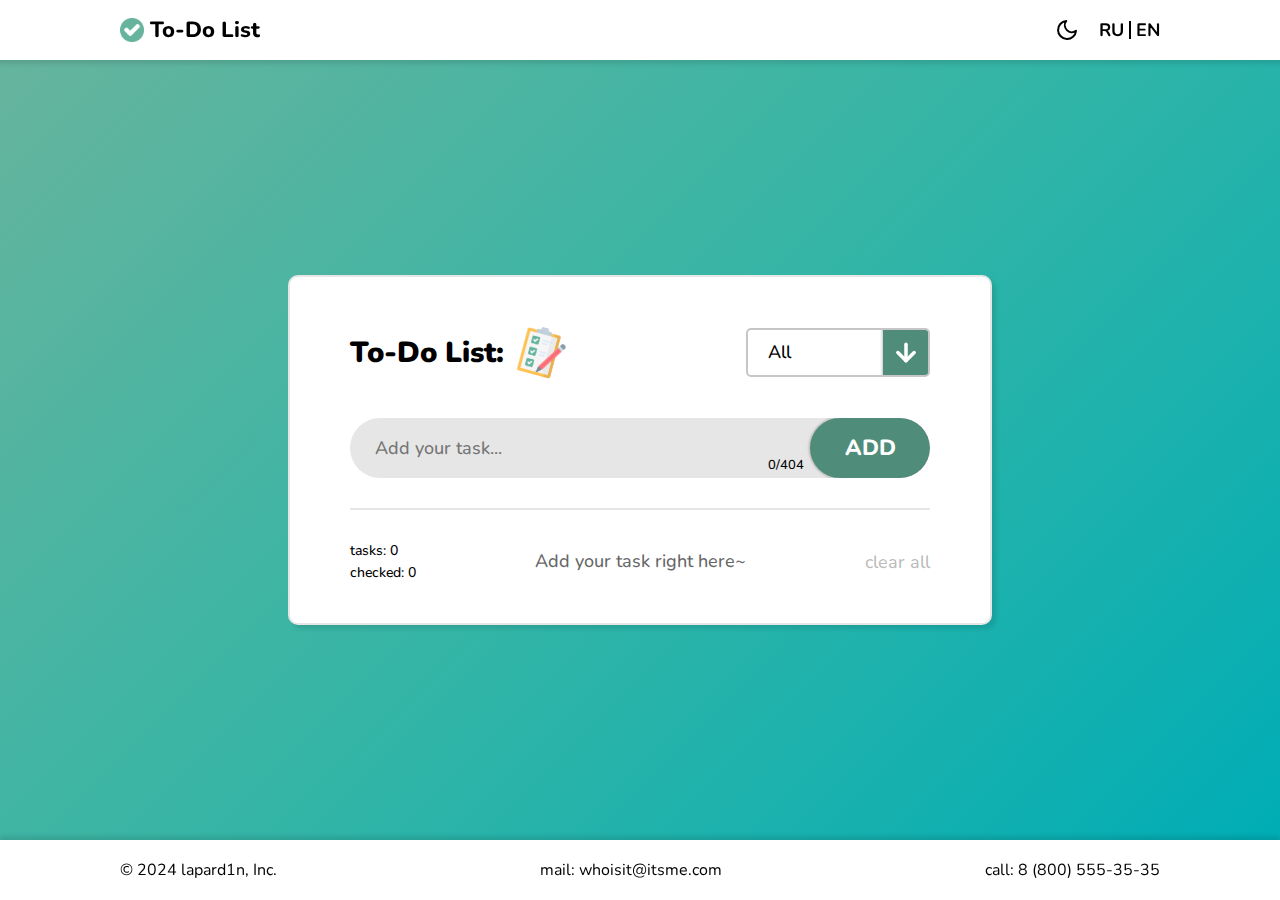
<file: index.html>
<!DOCTYPE html>
<html lang="en">

<head>
  <meta charset="UTF-8">
  <meta name="viewport" content="width=device-width, initial-scale=1.0">
  <title>First To-Do List</title>
  <link rel="icon" href="./img/icon/favicon.ico">

  <link rel="stylesheet" href="./css/additions/normalize.css">
  <link rel="stylesheet" href="./css/additions/fonts.css">

  <link rel="stylesheet" href="./css/semantics/global.css">
  <link rel="stylesheet" href="./css/semantics/header.css">
  <link rel="stylesheet" href="./css/semantics/main.css">
  <link rel="stylesheet" href="./css/semantics/footer.css">

  <link rel="stylesheet" href="./css/additions/animations.css">
  <link rel="stylesheet" href="./css/additions/adaptive.css">
</head>

<body>
  <div class="wrapper">
    <header class="header">
      <nav class="header__list">
        <a class="header__title" href="./index.html">
          <img src="./img/icon/favicon-32x32.png" alt="Logo To-Do List app">
          To-Do List
        </a>

        <section class="header__menu">
          <div class="header__theme">
            <img src="./img/moonDark.svg" alt="Dark theme button" id="dark-theme">
            <img src="./img/sunLight.svg" alt="Light theme button" id="light-theme">
          </div>
          <div class="header__lang">
            <span>RU</span>
            <hr>
            <span>EN</span>
          </div>
        </section>
      </nav>
    </header>

    <main class="todo-app">
      <header class="todo-app__header">
        <div class="todo-app__title">
          <h1>To-Do List:</h1>
          <img src="./img/toDoList.webp" alt="Icon To-Do project">
        </div>

        <div class="todo-app__filter">
          <div class="todo-app__filter-row">
            <span class="todo-app__filter-element_target" id="all">All</span>
            <button class="todo-app__filter-button">
              <img src="./img/arrowDownLight.svg" alt="Button that opens the list">
            </button>
          </div>
          <div class="todo-app__filter-list">
            <span class="todo-app__filter-element" id="checked">Checked</span>
            <span class="todo-app__filter-element" id="unchecked">Unchecked</span>
          </div>
        </div>
      </header>

      <section class="todo-app__row">
        <textarea class="todo-app__input" id="input-box" placeholder="Add your task..." rows="1"
          maxlength="404"></textarea>
        <span class="todo-app__range"></span>
        <button class="todo-app__publish" id="input-publish" disabled>Add</button>
      </section>

      <hr class="todo-app__spacer">

      <section class="todo-app__list" id="list-container">
        <article class="task" id="task-prototype" draggable="false">
          <div class="task__content unchecked">
            <p></p>
          </div>
          <div class="task__panel">
            <span class="task__drag-panel dragging">
              <img class="task__drag-ico" src="./img/verticalDotsDark.svg" alt="Button for dragging a task."
                draggable="false">
              <img class="task__drag-ico" src="./img/verticalDotsDark.svg" alt="Button for dragging a task."
                draggable="false">
            </span>
            <img class="task__panel-button changing" src="./img/editDark.svg" alt="Button for changing a task."
              draggable="false">
            <img class="task__panel-button deleting" src="./img/trashDark.svg" alt="Button for deleting a task."
              draggable="false">
          </div>
        </article>
      </section>

      <footer class="todo-app__info" id="tasks-info">
        <div class="todo-app__counter">
          <span class="todo-app__counter-value"></span>
          <span class="todo-app__counter-value"></span>
        </div>
        <p class="todo-app__placeholder"></p>
        <div class="todo-app__cleaning">
          <button class="todo-app__clear">Clear all</button>
          <span class="todo-app__strike"></span>
        </div>
      </footer>

      <button class="scroll-arrow">
        <img src="./img/arrowDark.svg" alt="Button for srolling." draggable="false">
      </button>
    </main>

    <footer class="footer">
      <section class="footer__list">
        <a target="_blank" href="https://github.com/lapard1n">© 2024 lapard1n, Inc.</a>
        <a target="_blank" href="mailto:whoisit@who.com?subject=To-Do List app">mail:
          whoisit@itsme.com</a>
        <a target="_blank" href="tel:+78005553535">call: 8 (800) 555-35-35</a>
      </section>
    </footer>
  </div>

  <script type="module" src="./js/app.js"></script>
</body>

</html>
</file>
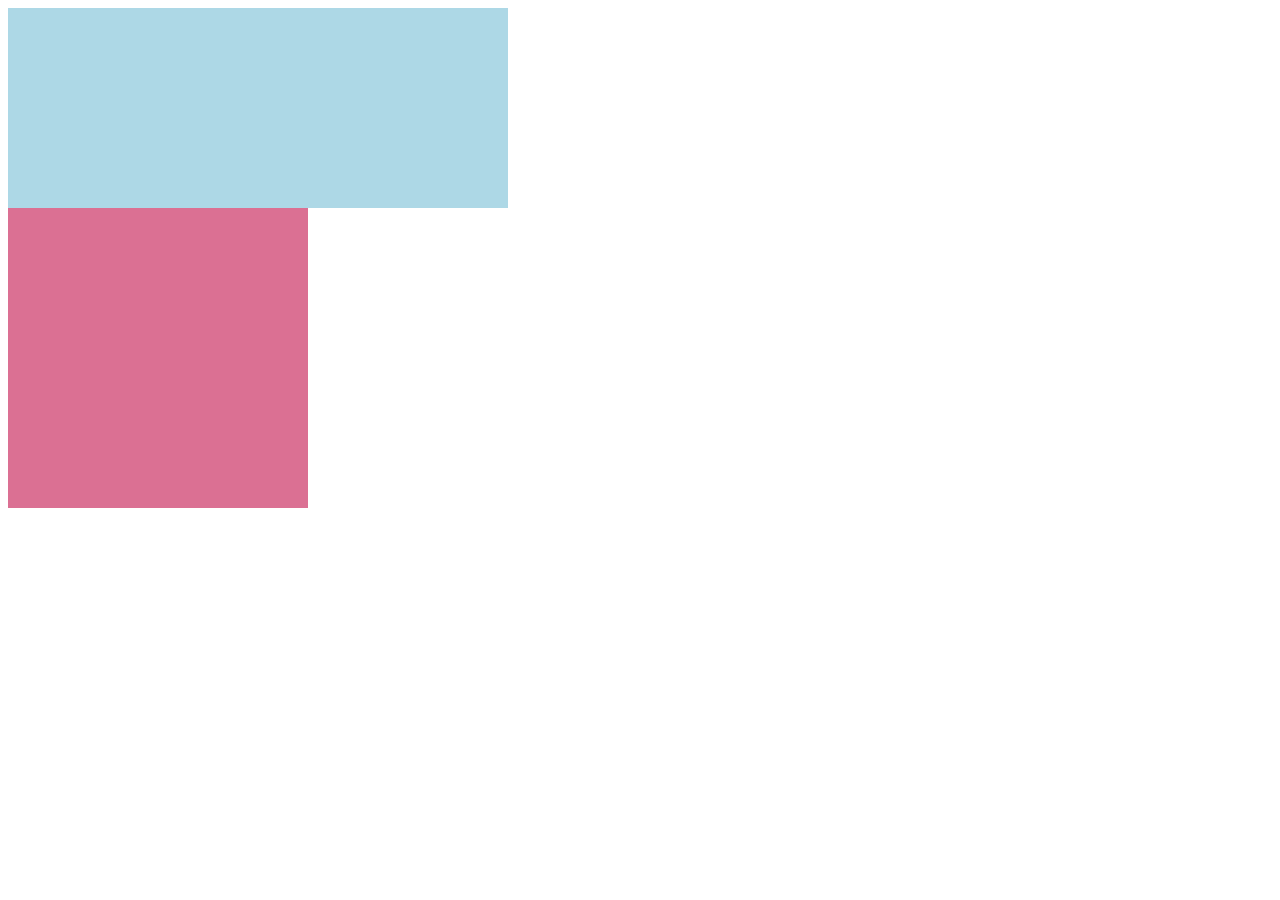
<file: test/test.html>
<!DOCTYPE html>
<html>

<head>
  <style>
    .da {
      width: 500px;
      height: 200px;
      background-color: lightblue;
    }

    .back {
      width: 300px;
      height: 300px;
      background-color: palevioletred;
    }
  </style>
</head>

<body>

  <div class="da" draggable="true"></div>
  <div class="back"></div>

  <script>
    const bob = document.querySelector('body');

    function handleDragStart(event) {
      // Create a proxy element
      // const proxy = document.querySelector('.da').cloneNode(true);
      // bob.appendChild(proxy);
      // Set the drag image to be the proxy
      // event.dataTransfer.setDragImage(proxy, 0, 0);

      event.target.style.width = '300px'
    }

    const draggableElement = document.querySelector('.da');
    draggableElement.addEventListener('dragstart', handleDragStart);
  </script>

</body>

</html>
</file>
<file: css/additions/fonts.css>
/* LOCAL FONTS */
@font-face {
  font-family: "Nunito";
  src: url(../../fonts/Nunito-ExtraLight.woff) format("woff"),
    url(../../fonts/Nunito-ExtraLight.woff2) format("woff2");
  font-weight: 200;
  font-style: normal;
}

@font-face {
  font-family: "Nunito";
  src: url(../../fonts/Nunito-Light.woff) format("woff"),
    url(../../fonts/Nunito-Light.woff2) format("woff2");
  font-weight: 300;
  font-style: normal;
}

@font-face {
  font-family: "Nunito";
  src: url(../../fonts/Nunito-Regular.woff) format("woff"),
    url(../../fonts/Nunito-Regular.woff2) format("woff2");
  font-weight: 400;
  font-style: normal;
}

@font-face {
  font-family: "Nunito";
  src: url(../../fonts/Nunito-Medium.woff) format("woff"),
    url(../../fonts/Nunito-Medium.woff2) format("woff2");
  font-weight: 500;
  font-style: normal;
}

@font-face {
  font-family: "Nunito";
  src: url(../../fonts/Nunito-SemiBold.woff) format("woff"),
    url(../../fonts/Nunito-SemiBold.woff2) format("woff2");
  font-weight: 600;
  font-style: normal;
}

@font-face {
  font-family: "Nunito";
  src: url(../../fonts/Nunito-Bold.woff) format("woff"),
    url(../../fonts/Nunito-Bold.woff2) format("woff2");
  font-weight: 700;
  font-style: normal;
}

@font-face {
  font-family: "Nunito";
  src: url(../../fonts/Nunito-ExtraBold.woff) format("woff"),
    url(../../fonts/Nunito-ExtraBold.woff2) format("woff2");
  font-weight: 800;
  font-style: normal;
}

@font-face {
  font-family: "Nunito";
  src: url(../../fonts/Nunito-Black.woff) format("woff"),
    url(../../fonts/Nunito-Black.woff2) format("woff2");
  font-weight: 900;
  font-style: normal;
}
</file>
<file: css/semantics/global.css>
* {
  margin: 0;
  padding: 0;
  box-sizing: content-box;
  font-family: "Nunito", sans-serif;
  font-weight: 500;
  font-size: 18px;
  -webkit-tap-highlight-color: transparent;
}

* ::-webkit-scrollbar {
  display: none; /* Chromium */
}

@supports not selector(::-webkit-scrollbar) {
  * {
    -ms-overflow-style: none; /* IE and Edge */
    scrollbar-width: none; /* Firefox */
  }
}

.wrapper {
  width: 100%;
  min-height: calc(100vh - 360px);
  margin: 60px 0;
  padding: 120px 0;
  position: relative;
  display: flex;
  justify-content: center;
  align-items: center;
  background: linear-gradient(135deg, #66b49d, #34b5a6, #00adb5);
}
</file>
<file: css/semantics/header.css>
/* HEADER */
.header {
  width: 100%;
  height: 60px;
  padding: 0 15px;
  display: flex;
  justify-content: center;
  align-items: center;
  position: fixed;
  top: 0;
  z-index: 2;
  background: #ffffff;
  box-shadow: 0px 4px 4px rgba(0, 0, 0, 10%);
}

.header__list {
  width: 100%;
  max-width: 1040px;
  height: 100%;
  padding: 0 30px;
  display: flex;
  justify-content: space-between;
  align-items: center;
}

.header__title {
  display: flex;
  align-items: center;
  color: inherit;
  text-decoration: none;
  font-size: 1.2rem;
  font-weight: 800;
  position: relative;
  transition: color 400ms ease;
}

.header__title::after {
  content: "";
  height: 3px;
  width: 0;
  position: absolute;
  top: 50%;
  left: 30px;
  transform: translateY(-50%);
  background: #000000;
  border-radius: 25px;
  transition: width 400ms ease;
}

.header__title img {
  width: 24px;
  margin-right: 6px;
  transition: transform 400ms ease;
}

.header__title:hover::after {
  width: calc(100% - 25px);
}
.header__title:hover img {
  transform: rotateZ(360deg);
}

.header__menu,
.header__lang,
.header__theme {
  display: flex;
  align-items: center;
  position: relative;
}

.header__theme {
  width: 32px;
  height: 32px;
  margin-right: 16px;
  background: #ffffff;
  border-radius: 16px;
  transition: background 200ms ease;
  cursor: pointer;
}

.header__theme img {
  width: 24px;
  position: absolute;
  top: 50%;
  left: 50%;
  transform: translate3d(-50%, -50%, 0);
  transition: opacity 200ms ease;
}

#light-theme {
  opacity: 0;
}
#dark-theme {
  opacity: 100%;
}
.header__theme:hover {
  background: #000000;
}
.header__theme:hover #light-theme {
  opacity: 100%;
}
.header__theme:hover #dark-theme {
  opacity: 0%;
}

.header__lang span {
  font-size: 1rem;
  font-weight: 700;
  position: relative;
  cursor: pointer;
}

.header__lang hr {
  width: 2px;
  height: 1rem;
  margin: 0 5px;
  display: inline-block;
  background: #000000;
  outline: none;
  border: none;
}

.header__lang span::after {
  content: "";
  height: 2px;
  width: 0;
  position: absolute;
  bottom: -2px;
  left: 50%;
  transform: translateX(-50%);
  background: #000000;
  transition: width 200ms ease;
}

.header__lang span:hover::after {
  width: 100%;
}

.warning-window {
  position: absolute;
  top: 0;
  right: 0;
  z-index: 3;
  opacity: 0;
  transition: opacity 400ms ease;
}

.warning-window__message {
  min-width: 220px;
  padding: 10px 20px;
  display: inline-block;
  background: #ffffff;
  border: 2px solid #c6c6c6;
  border-radius: 10px;
  border-top-right-radius: 0;
}

.warning-window__angle {
  width: 20px;
  height: 20px;
  position: absolute;
  bottom: calc(100% - 1px);
  right: 20px;
  transform: translateY(50%) rotate(45deg);
  background: #ffffff;
  border-top: 2px solid #c6c6c6;
  border-left: 2px solid #c6c6c6;
}
</file>
<file: css/semantics/main.css>
/* MAIN */
.todo-app {
  width: 100%;
  max-width: 700px;
  padding: 40px 0;
  margin-bottom: 0;
  position: relative;
  z-index: 1;
  background: #ffffff;
  border: 2px solid #e6e6e6;
  border-radius: 10px;
  box-shadow: 4px 4px 4px rgba(0, 0, 0, 10%);
  overflow: hidden;
}

.todo-app__header {
  margin: 0 60px 30px;
  display: flex;
  justify-content: space-between;
  align-items: center;
}

.todo-app__title {
  display: flex;
  align-items: center;
}

.todo-app__title h1 {
  font-weight: 900;
  font-size: 1.6rem;
}

.todo-app__title img {
  width: 48px;
  margin-left: 15px;
  transform: rotate(15deg);
  -webkit-user-select: none;
  -moz-user-select: none;
  -ms-user-select: none;
  user-select: none;
  pointer-events: none;
}

.todo-app__filter {
  width: 184px;
  position: relative;
}

.todo-app__filter-row {
  box-sizing: border-box;
  width: 100%;
  height: 49px;
  display: flex;
  align-items: center;
  position: relative;
  z-index: 3;
  border-radius: 5px;
  border: 2px solid #c6c6c6;
  background: #ffffff;
  overflow: hidden;
}

.todo-app__filter-button {
  width: 45px;
  height: calc(100% + 10px);
  display: flex;
  align-items: center;
  justify-content: center;
  position: absolute;
  top: 50%;
  right: 0;
  transform: translateY(-50%);
  border: none;
  outline: none;
  background: #508c7a;
  box-shadow: 0px 2px 2px rgba(0, 0, 0, 10%), 0px -2px 2px rgba(0, 0, 0, 10%),
    2px 0px 2px rgba(0, 0, 0, 10%), -2px 0px 2px rgba(0, 0, 0, 10%);
  transition: background 200ms ease;
  cursor: pointer;
}

.todo-app__filter-button img {
  transform: rotateX(0deg);
  pointer-events: none;
}

.todo-app__filter-button:hover {
  background: #66b49d;
}

.todo-app__filter-list {
  width: 170px;
  max-height: 0px;
  display: flex;
  flex-direction: column;
  align-items: flex-start;
  justify-content: center;
  position: absolute;
  top: 0;
  left: 50%;
  z-index: 2;
  transform: translateX(-50%);
  border: 2px solid #c6c6c6;
  border-top: none;
  border-bottom-left-radius: 5px;
  border-bottom-right-radius: 5px;
  background-color: #ffffff;
  overflow: hidden;
  transition: top 400ms ease, max-height 400ms ease;
  cursor: pointer;
}

.todo-app__filter-element {
  width: calc(100% - 20px);
  height: 40px;
  padding-left: 20px;
  display: flex;
  align-items: center;
  position: relative;
  transition: background 200ms ease;
}

.todo-app__filter-element::after {
  content: "";
  width: 100%;
  height: 1px;
  position: absolute;
  left: 0;
  top: 0px;
  background-color: #c6c6c6;
}

.todo-app__filter-element:hover {
  background-color: #c6c6c6;
}

.todo-app__filter-element_target {
  width: calc(100% - 20px - 45px);
  padding-left: 20px;
}

/* INPUT BOX */
.todo-app__row {
  height: 30px;
  margin: 0 60px;
  position: relative;
  display: flex;
  align-items: center;
  overflow: hidden;
  background: #e6e6e6;
  border-radius: 30px;
  padding: 15px 0 15px 25px;
}

.todo-app__input {
  width: calc(100% - 145px);
  min-height: 25px;
  line-height: 25px;
  background: transparent;
  border: none;
  outline: none;
  resize: none;
  cursor: text;
}

.todo-app__range {
  position: absolute;
  bottom: 0.7rem;
  right: calc(120px + (0.7rem * 0.5));
  font-size: 0.7rem;
  transform: translateY(50%);
}

.todo-app__publish {
  width: 120px;
  height: 60px;
  position: absolute;
  top: 50%;
  right: 0;
  transform: translateY(-50%);
  border: none;
  outline: none;
  background-color: #66b49d;
  box-shadow: 0px 2px 2px rgba(0, 0, 0, 10%), 0px -2px 2px rgba(0, 0, 0, 10%),
    2px 0px 2px rgba(0, 0, 0, 10%), -2px 0px 2px rgba(0, 0, 0, 10%);
  border-radius: 60px;
  font-size: 1.2rem;
  font-weight: 800;
  text-transform: uppercase;
  color: #ffffff;
  -webkit-user-select: none;
  -moz-user-select: none;
  -ms-user-select: none;
  user-select: none;
}

.todo-app__publish:hover {
  background-color: #73c8ae;
  cursor: pointer;
}

.todo-app__publish:disabled {
  background-color: #508c7a;
  cursor: not-allowed;
}

.todo-app__spacer {
  width: calc(100% - 120px);
  height: 2px;
  margin: 30px 60px 15px;
  background-color: #e6e6e6;
  outline: none;
  border: none;
}

/* LIST CONTAINER */
.todo-app__list {
  margin: 0 30px;
  display: flex;
  flex-direction: column;
  justify-content: flex-start;
  align-items: flex-end;
  position: relative;
}

#task-prototype {
  display: none;
}

.task {
  width: calc(100% - 60px);
  max-height: 125px;
  padding: 15px 30px;
  display: flex;
  justify-content: space-between;
  position: relative;
  background: #ffffff;
  border: 2px solid #ffffff;
  border-radius: 5px;
  scale: 1;
}

.task__content {
  width: 100%;
  display: flex;
  align-items: flex-start;
  padding: 0 10px 0 40px;
  line-height: 25px;
  cursor: pointer;
  word-break: break-all;
  overflow-y: scroll;
}

.task__content::before {
  content: "";
  width: 25px;
  height: 25px;
  position: absolute;
  top: 50%;
  left: 30px;
  transform: translateY(-50%);
  background-image: url(../../img/unchecked.webp);
  background-size: cover;
  background-repeat: no-repeat;
  background-position: center center;
}

.task__content.checked {
  color: rgba(0, 0, 0, 60%);
  text-decoration: line-through;
}
.task__content.checked.task__content::before {
  background-image: url(../../img/checked.webp);
}

.task__panel {
  display: flex;
  align-items: flex-start;
}

.task__panel-button {
  width: 25px;
  margin-left: 10px;
  display: block;
  cursor: pointer;
}

/* TASK SCROLLING */
.task_scrolling::-webkit-scrollbar {
  display: block;
  width: 8px;
}

.task_scrolling::-webkit-scrollbar-track {
  background: #e6e6e6;
  border-radius: 4px;
}

.task_scrolling::-webkit-scrollbar-thumb {
  background: #508c7a;
  border-radius: 5px;
}

@supports not selector(::-webkit-scrollbar) {
  .task_scrolling {
    -ms-overflow-style: thin;
    scrollbar-width: thin;
    scrollbar-color: #508c7a #e6e6e6;
  }
}

/* TASK DRAGGING */
.task__drag-panel {
  width: 20px;
  height: 25px;
  margin-left: 10px;
  position: relative;
  overflow: hidden;
  cursor: pointer;
}

.task__drag-ico {
  display: block;
  width: 25px;
  top: 0;
  position: absolute;
  -webkit-user-select: none;
  -moz-user-select: none;
  -ms-user-select: none;
  user-select: none;
}

.task__drag-ico:first-child {
  left: -7.5px;
}

.task__drag-ico:last-child {
  right: -7.5px;
}

.task_dragging {
  width: 225px;
  height: 25px;
  border-radius: 5px;
  border: 2px solid #c6c6c6;
}

.task_dragging .task__content {
  display: flex;
  align-items: flex-start;
  overflow: hidden;
}

.hide_drag {
  width: calc(100% - 60px);
  border: 2px solid #c6c6c6;
}

.hide_drag .task__content:where(.task__content),
.hide_drag .task__panel:where(.task__panel) {
  opacity: 0;
}

/* TASK EDITOR AND EDITING */
.todo-app__row_editor {
  width: 100%;
  margin: 0;
  border: 2px solid #c6c6c6;
  border-radius: 5px;
}

.todo-app__row_editor .todo-app__publish {
  border-radius: 5px;
  background: #ffc250;
}

.todo-app__row_editor .todo-app__publish:hover {
  background: #ffd250;
}

.todo-app__row_editor .todo-app__publish:disabled {
  background: #dca745;
}

.task_editing {
  max-height: none;
}

.task_editing .task__content {
  padding: 0 0 0 40px;
  text-decoration: none !important;
}

.task_editing .todo-app__range {
  color: #000000 !important;
}

.unchanging {
  cursor: not-allowed;
}

/* TASK DELETING */

.task_deleting {
  -webkit-animation: task-deletion 400ms ease forwards;
  animation: task-deletion 400ms ease forwards;
}

/* LIST INFO */
.todo-app__info {
  margin: 15px 60px 0;
  display: flex;
  justify-content: space-between;
  align-items: center;
}

.todo-app__counter {
  display: flex;
  flex-direction: column;
}

.todo-app__counter-value {
  text-transform: lowercase;
  line-height: 1.2rem;
  font-size: 0.8rem;
}

.todo-app__placeholder {
  opacity: 60%;
  cursor: pointer;
}

.todo-app__cleaning {
  position: relative;
  height: calc(1rem + 2px);
}

.todo-app__clear {
  background: none;
  outline: none;
  border: none;
  text-transform: lowercase;
  line-height: calc(1rem + 2px);
}

.todo-app__clear:hover {
  cursor: pointer;
}

.todo-app__clear:disabled {
  cursor: not-allowed;
}

.todo-app__strike {
  background: #000000;
  height: 2px;
  position: absolute;
  top: 50%;
  transform: translateY(-50%);
  cursor: pointer;
}

/* STYLES OF UPDOWNDUTTON */
.scroll-arrow {
  width: 60px;
  height: 60px;
  display: flex;
  justify-content: center;
  align-items: center;
  position: fixed;
  bottom: 90px;
  left: 50%;
  z-index: 2;
  transform: translateX(-50%);
  background: #ffffff;
  border: 2px solid #e6e6e6;
  border-radius: 10px;
  box-shadow: 4px 4px 4px rgba(0, 0, 0, 10%);
  opacity: 60%;
  visibility: hidden;
  transition: opacity 250ms ease;
  cursor: pointer;
}

.way-up {
  -webkit-animation: way-up 500ms forwards;
  animation: way-up 500ms forwards;
}

.way-down {
  -webkit-animation: way-down 500ms forwards;
  animation: way-down 500ms forwards;
}
</file>
<file: css/semantics/footer.css>
.footer {
  width: 100%;
  height: 60px;
  display: flex;
  justify-content: center;
  position: fixed;
  bottom: 0;
  z-index: 2;
  background: #ffffff;
  box-shadow: 0px -4px 4px rgba(0, 0, 0, 10%);
}

.footer__list {
  width: 100%;
  max-width: 1040px;
  height: 100%;
  padding: 0 30px;
  display: flex;
  justify-content: space-between;
  align-items: center;
}

.footer__list a,
.footer__list a:visited {
  position: relative;
  padding: 2px 0;
  font-size: 0.9rem;
  font-weight: 400;
  color: inherit;
  text-decoration: none;
}

.footer__list a::after {
  content: "";
  height: 1px;
  width: 0px;
  position: absolute;
  bottom: -2px;
  left: 50%;
  background: #000000;
  opacity: 80%;
  box-shadow: 0px 2px 4px rgba(0, 0, 0, 10%);
  transform: translateX(-50%);
  transition: width 200ms ease;
}

.footer__list a:hover::after {
  width: 100%;
}
</file>
<file: css/additions/animations.css>
/*? СТИРАНИЕ ЭЛЕМЕНТА СЛЕВА НАПРАВО */
@-webkit-keyframes task-deletion {
  from {
    transform: translateX(0);
    opacity: 100%;
  }
  50% {
    transform: translateX(-30px);
    opacity: 50%;
  }
  to {
    transform: translateX(30px);
    opacity: 0%;
  }
}
@keyframes task-deletion {
  from {
    transform: translateX(0);
    opacity: 100%;
  }
  50% {
    transform: translateX(-30px);
    opacity: 50%;
  }
  to {
    transform: translateX(30px);
    opacity: 0%;
  }
}

/*? ЛИНИЯ ЗАЧЕРКИВАНИЯ СЛЕВА НАПРАВО И НАЗАД */
@-webkit-keyframes line-animation {
  0% {
    width: 0;
    left: 120%;
    opacity: 0;
  }
  25% {
    width: 25%;
    left: 100%;
    opacity: 20%;
  }
  50% {
    width: 50%;
    left: 0;
    opacity: 40%;
  }
  75% {
    width: 75%;
    left: -20%;
    opacity: 60%;
  }
  100% {
    width: 120%;
    left: 50%;
    opacity: 80%;
    transform: translateX(-50%) translateY(-50%);
  }
}
@keyframes line-animation {
  0% {
    width: 0;
    left: 120%;
    opacity: 0;
  }
  25% {
    width: 25%;
    left: 100%;
    opacity: 20%;
  }
  50% {
    width: 50%;
    left: 0;
    opacity: 40%;
  }
  75% {
    width: 75%;
    left: -20%;
    opacity: 60%;
  }
  100% {
    width: 120%;
    left: 50%;
    opacity: 80%;
    transform: translateX(-50%) translateY(-50%);
  }
}
@-webkit-keyframes reverse-line {
  0% {
    width: 120%;
    left: 50%;
    opacity: 80%;
    transform: translateX(-50%) translateY(-50%);
  }
  25% {
    width: 75%;
    left: -20%;
    opacity: 60%;
  }
  50% {
    width: 50%;
    left: 0;
    opacity: 40%;
  }
  75% {
    width: 25%;
    left: 100%;
    opacity: 20%;
  }
  100% {
    width: 0;
    left: 120%;
    opacity: 0;
  }
}
@keyframes reverse-line {
  0% {
    width: 120%;
    left: 50%;
    opacity: 80%;
    transform: translateX(-50%) translateY(-50%);
  }
  25% {
    width: 75%;
    left: -20%;
    opacity: 60%;
  }
  50% {
    width: 50%;
    left: 0;
    opacity: 40%;
  }
  75% {
    width: 25%;
    left: 100%;
    opacity: 20%;
  }
  100% {
    width: 0;
    left: 120%;
    opacity: 0;
  }
}

/*? ПЕРЕВОРОТ ЭЛЕМЕНТА ПО ОСИ Z */
@-webkit-keyframes way-up {
  from {
    transform: rotateX(0deg);
  }
  to {
    transform: rotateX(180deg);
  }
}
@keyframes way-up {
  from {
    transform: rotateX(0deg);
  }
  to {
    transform: rotateX(180deg);
  }
}
@-webkit-keyframes way-down {
  from {
    transform: rotateX(180deg);
  }
  to {
    transform: rotateX(0deg);
  }
}
@keyframes way-down {
  from {
    transform: rotateX(180deg);
  }
  to {
    transform: rotateX(0deg);
  }
}

/*? ПРЫГАЮЩАЯ СТРЕЛКА */
@-webkit-keyframes jumping-arrow {
  from {
    transform: translateY(0);
  }
  30% {
    transform: translateY(-10%);
  }
  60% {
    transform: translateY(10%);
  }
  to {
    transform: translateY(0);
  }
}

@keyframes jumping-arrow {
  from {
    transform: translateY(0);
  }
  30% {
    transform: translateY(-10%);
  }
  60% {
    transform: translateY(10%);
  }
  to {
    transform: translateY(0);
  }
}
</file>
<file: css/additions/adaptive.css>
/* От 1920 до 1025 сайт выглядит как при 1920.

От 1024 до 531 сайт выглядит как при 768.

от 530 до 320 сайт выглядит как при 320. */

/*
  xs: 0,
  sm: 576px,
  md: 768px,
  lg: 992px,
  xl: 1200px,
  xxl: 1400px
*/

@media (max-width: 1200px) {
  .header,
  .footer {
    background-color: rgba(255, 0, 255, 0.5);
  }
}
</file>
